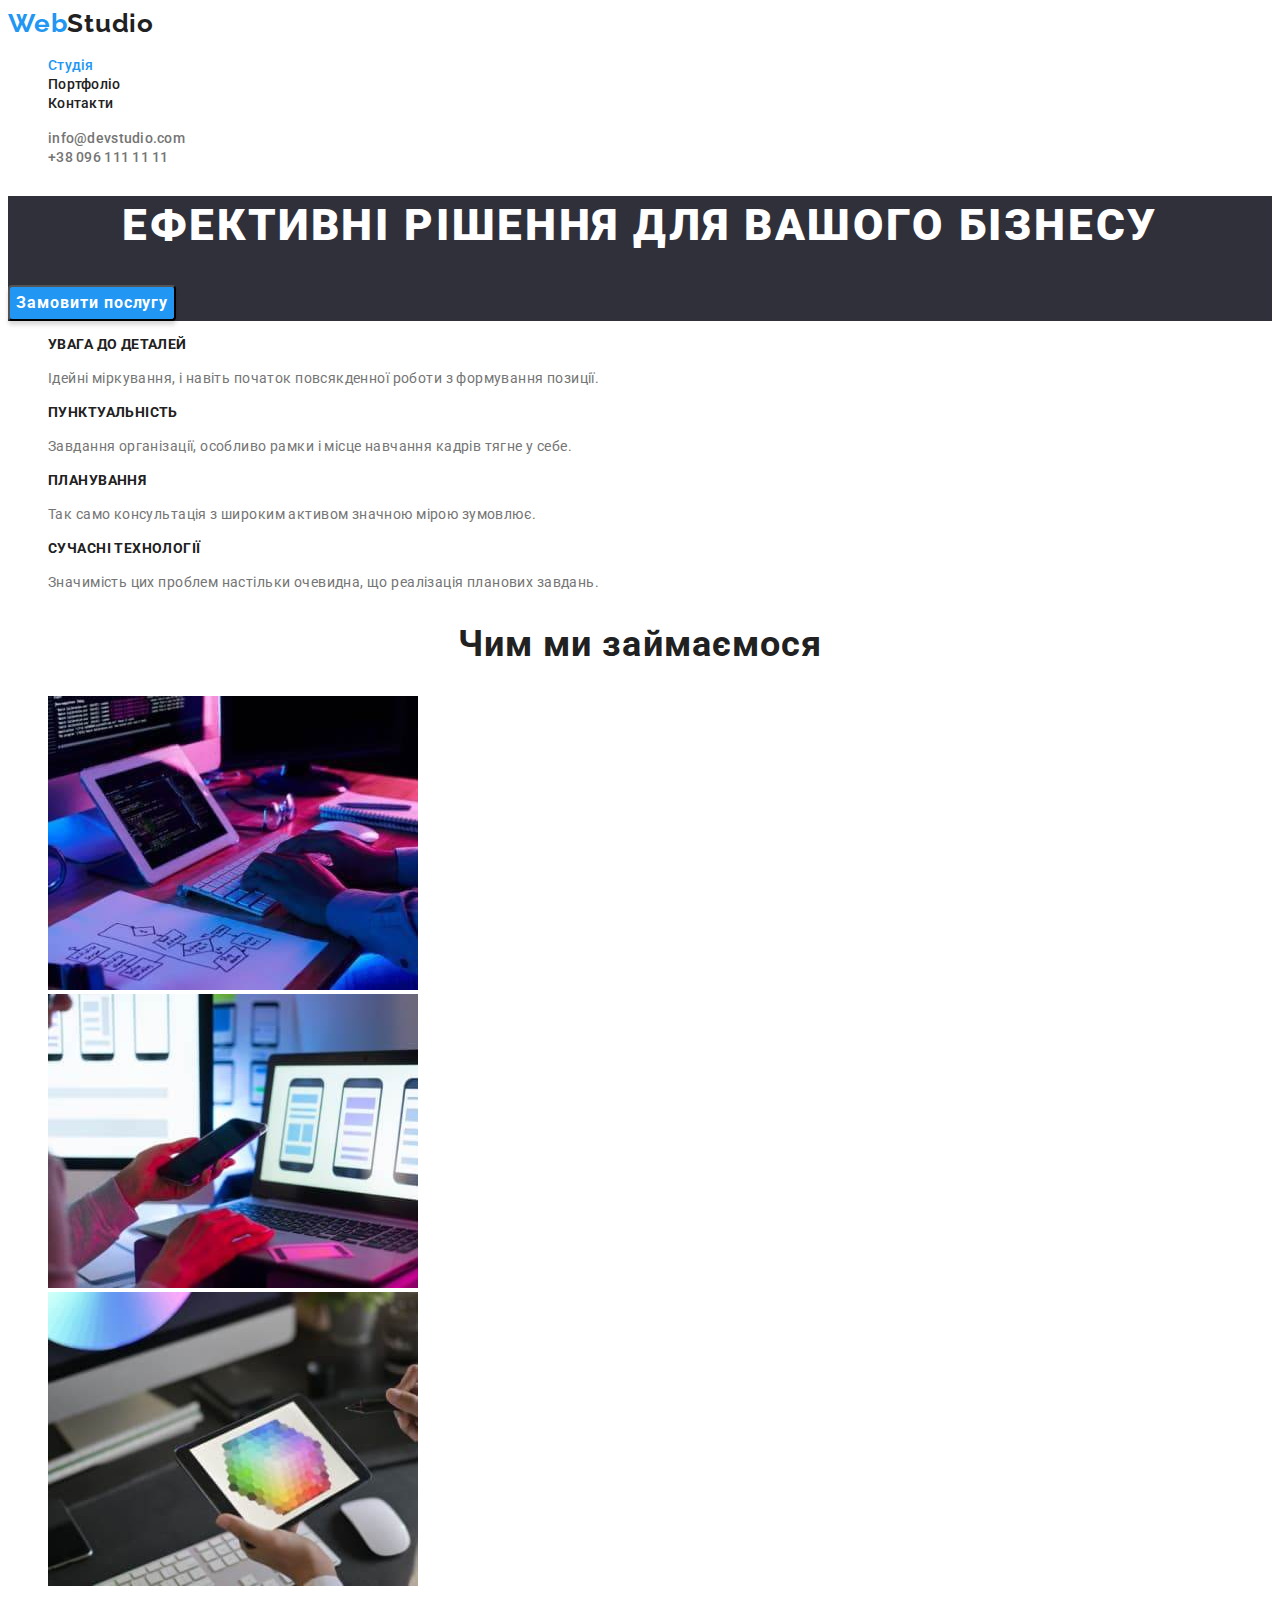
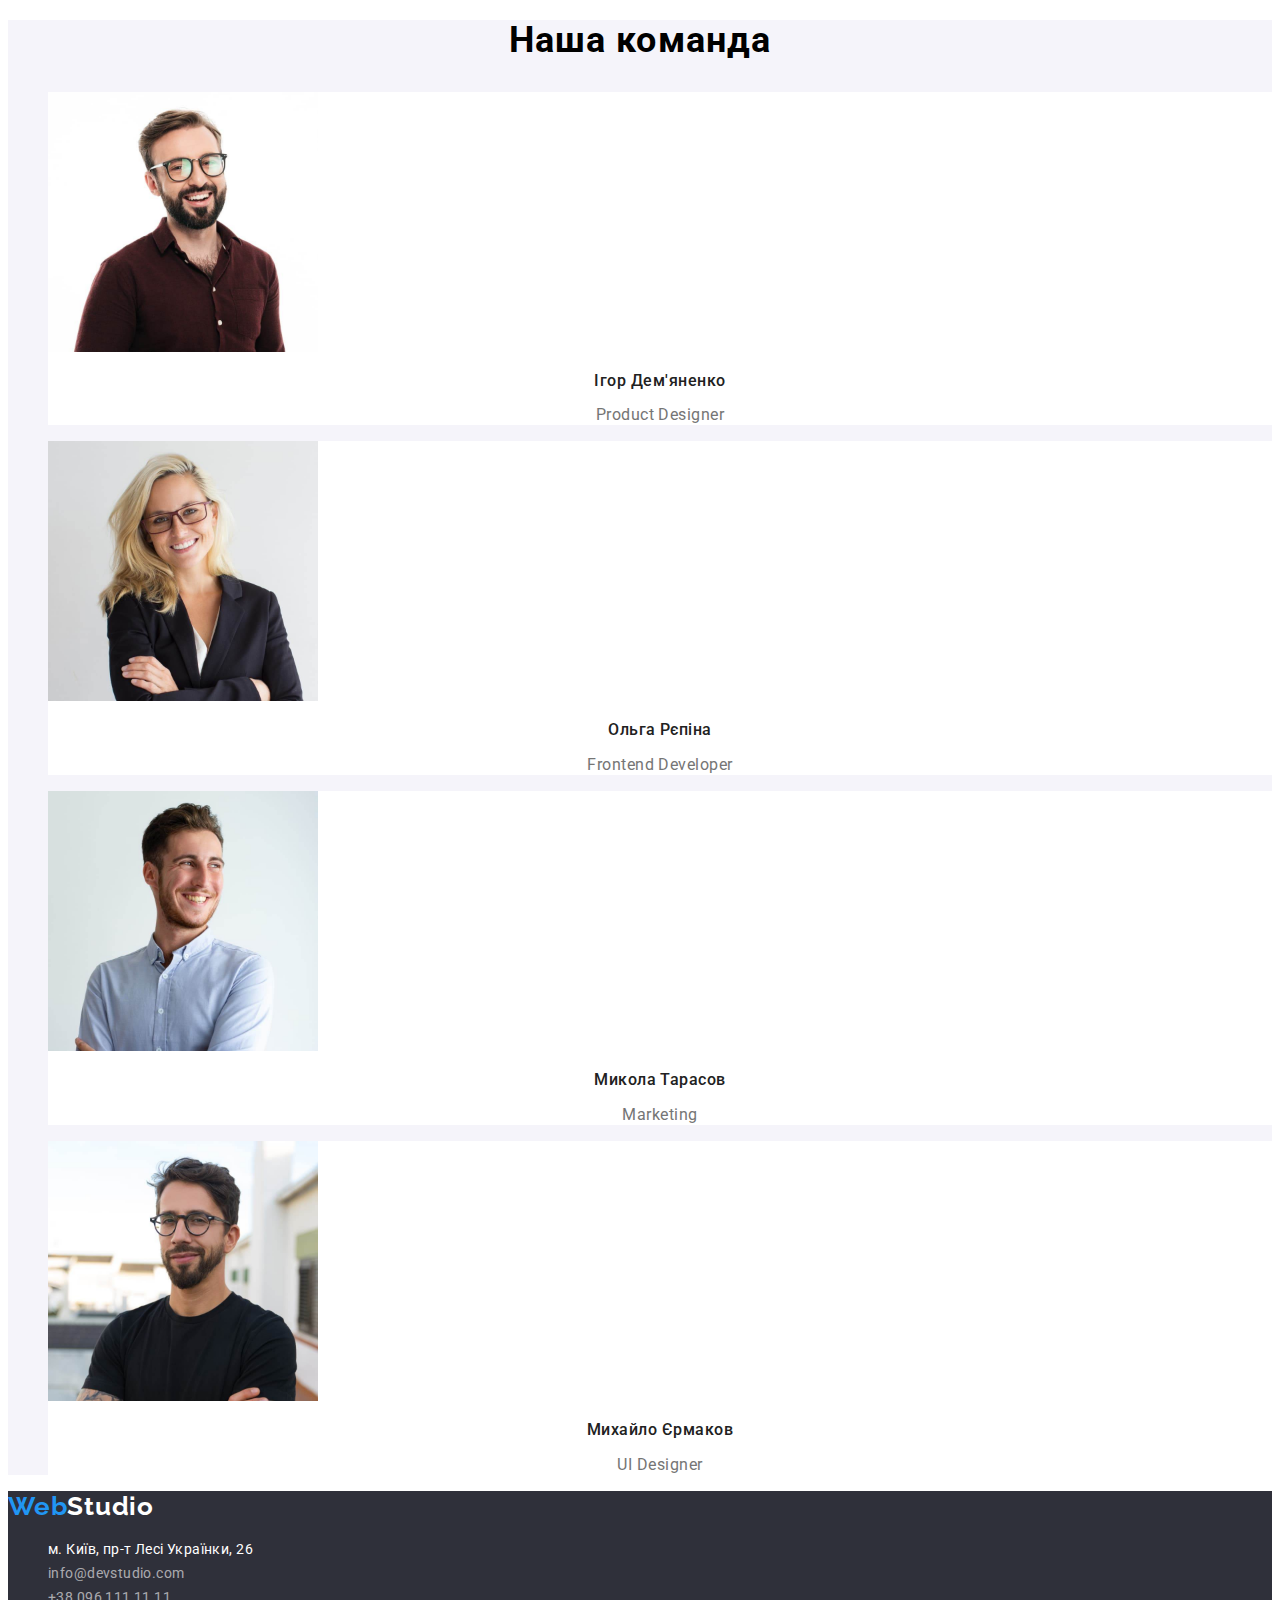
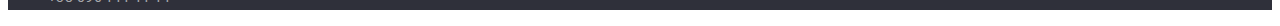
<file: index.html>
<!DOCTYPE html>
<html lang="uk">
<head>
    <meta charset="UTF-8">
    <meta http-equiv="X-UA-Compatible" content="IE=edge">
    <meta name="viewport" content="width=device-width, initial-scale=1.0">
    <title>Вебстудія</title>
    <link rel="preconnect" href="https://fonts.googleapis.com">
    <link rel="preconnect" href="https://fonts.gstatic.com" crossorigin>
    <link
        href="https://fonts.googleapis.com/css2?family=Montserrat:wght@400;700&family=Raleway:wght@700&family=Roboto:wght@400;500;700;900&display=swap"
        rel="stylesheet">
    <link rel="stylesheet" href="./css/styles.css">
</head>
<body class="site-body">
    
    <header class="header">
        <a class="logo-web link" href="index.html">Web<span class="logo-studio">Studio</span></a>
        <nav class="header-navigation">
      
      <ul class="header-list list">
        <li class="header-item"><a class="header-link link current" href="./index.html">Студія</a></li>
        <li class="header-item"><a class="header-link link" href="./portfolio.html">Портфоліо</a></li>
        <li class="header-item"><a class="header-link link" href="">Контакти</a></li>
      </ul>
    </nav>
      <ul class="header-list list">
        <li><a class="header-mail link" href="mailto:info@devstudio.com">info@devstudio.com</a></li>
        <li><a class="header-tel link" href="tel:+380961111111">+38 096 111 11 11</a></li>
      </ul>
    </header>

    <main>
    <section class="hero">
        <h1 class="hero-title">Ефективні рішення для вашого бізнесу</h1>
        <button class="hero-btn" type="button">Замовити послугу</button>
    </section>
    <section class="hero-after">
        <ul class="hero-after-list list">
            <li class="hero-after link">
                <h3 class="hero-after-title">увага до деталей</h3>
                <p class="hero-after-text">Ідейні міркування, і навіть початок повсякденної роботи з формування позиції.</p>
            </li>
            <li>
                <h3 class="hero-after-title">пунктуальність</h3>
                <p class="hero-after-text">Завдання організації, особливо рамки і місце навчання кадрів тягне у себе.</p>
            </li>
            <li>
                <h3 class="hero-after-title">планування</h3>
                <p class="hero-after-text">Так само консультація з широким активом значною мірою зумовлює.</p>
            </li>
            <li>
                <h3 class="hero-after-title">сучасні технології</h3>
                <p class="hero-after-text">Значимість цих проблем настільки очевидна, що реалізація планових завдань.</p>
            </li>
        </ul>
    </section>
    <section class="about">
        <h2 class="about-title">Чим ми займаємося</h2>
        <ul class="about-list list">
            <li class="about-item">
                <img src="./images/img-1.jpg" alt="Комп'ютер" width="370" height="294">
            </li>
            <li class="about-item">
                <img src="./images/img-2.jpg" alt="Мобільний телефон" width="370" height="294">
            </li>
            <li class="about-item">
                <img src="./images/img-3.jpg" alt="Планшет" width="370" height="294">
            </li>
        </ul>
    </section>
    <section class="team">
        <h2 class="team-title">Наша команда</h2>
        <ul class="team-list list">
            <li class="team-item">
                <img src="./images/img-4.jpg" alt="Дизайнер" width="270" height="260">
                <h3 class="team-item-title">Ігор Дем'яненко</h3>
                <p class="team-item-text">Product Designer</p>
            </li>
            <li class="team-item">
                <img src="./images/img-5.jpg" alt="Розробник" width="270" height="260">
                <h3 class="team-item-title">Ольга Рєпіна</h3>
                <p class="team-item-text">Frontend Developer</p>
            </li>
            <li class="team-item">
                <img src="./images/img-6.jpg" alt="Маркетолог" width="270" height="260">
                <h3 class="team-item-title">Микола Тарасов</h3>
                <p class="team-item-text">Marketing</p>
            </li>
            <li class="team-item">
                <img src="./images/img-7.jpg" alt="Дизайнер" width="270" height="260">
                <h3 class="team-item-title">Михайло Єрмаков</h3>
                <p class="team-item-text">UI Designer</p>
            </li>
        </ul>
    </section>
    </main>

    <footer class="footer">
    
    <a class="logo-web link" href="index.html">Web<span class="footer-logo-studio">Studio</span></a>
        <address class="contacts-adress">
            <ul class="contacts-list list">
                <li class="contacts-item"><a class="contacts-map-link link" href="https://goo.gl/maps/MqbujoNeLUjeFk4a8" target="_blank" rel="noopener noreferrer nofollow">м. Київ, пр-т Лесі Українки, 26</a></li>
                <li class="contacts-item"><a class="contacts-link link" href="mailto:info@devstudio.com">info@devstudio.com</a></li>
                <li class="contacts-item"><a class="contacts-link link" href="tel:+380961111111">+38 096 111 11 11</a></li>
            </ul>
        </address>
    </footer>
</body>
</html>
</file>
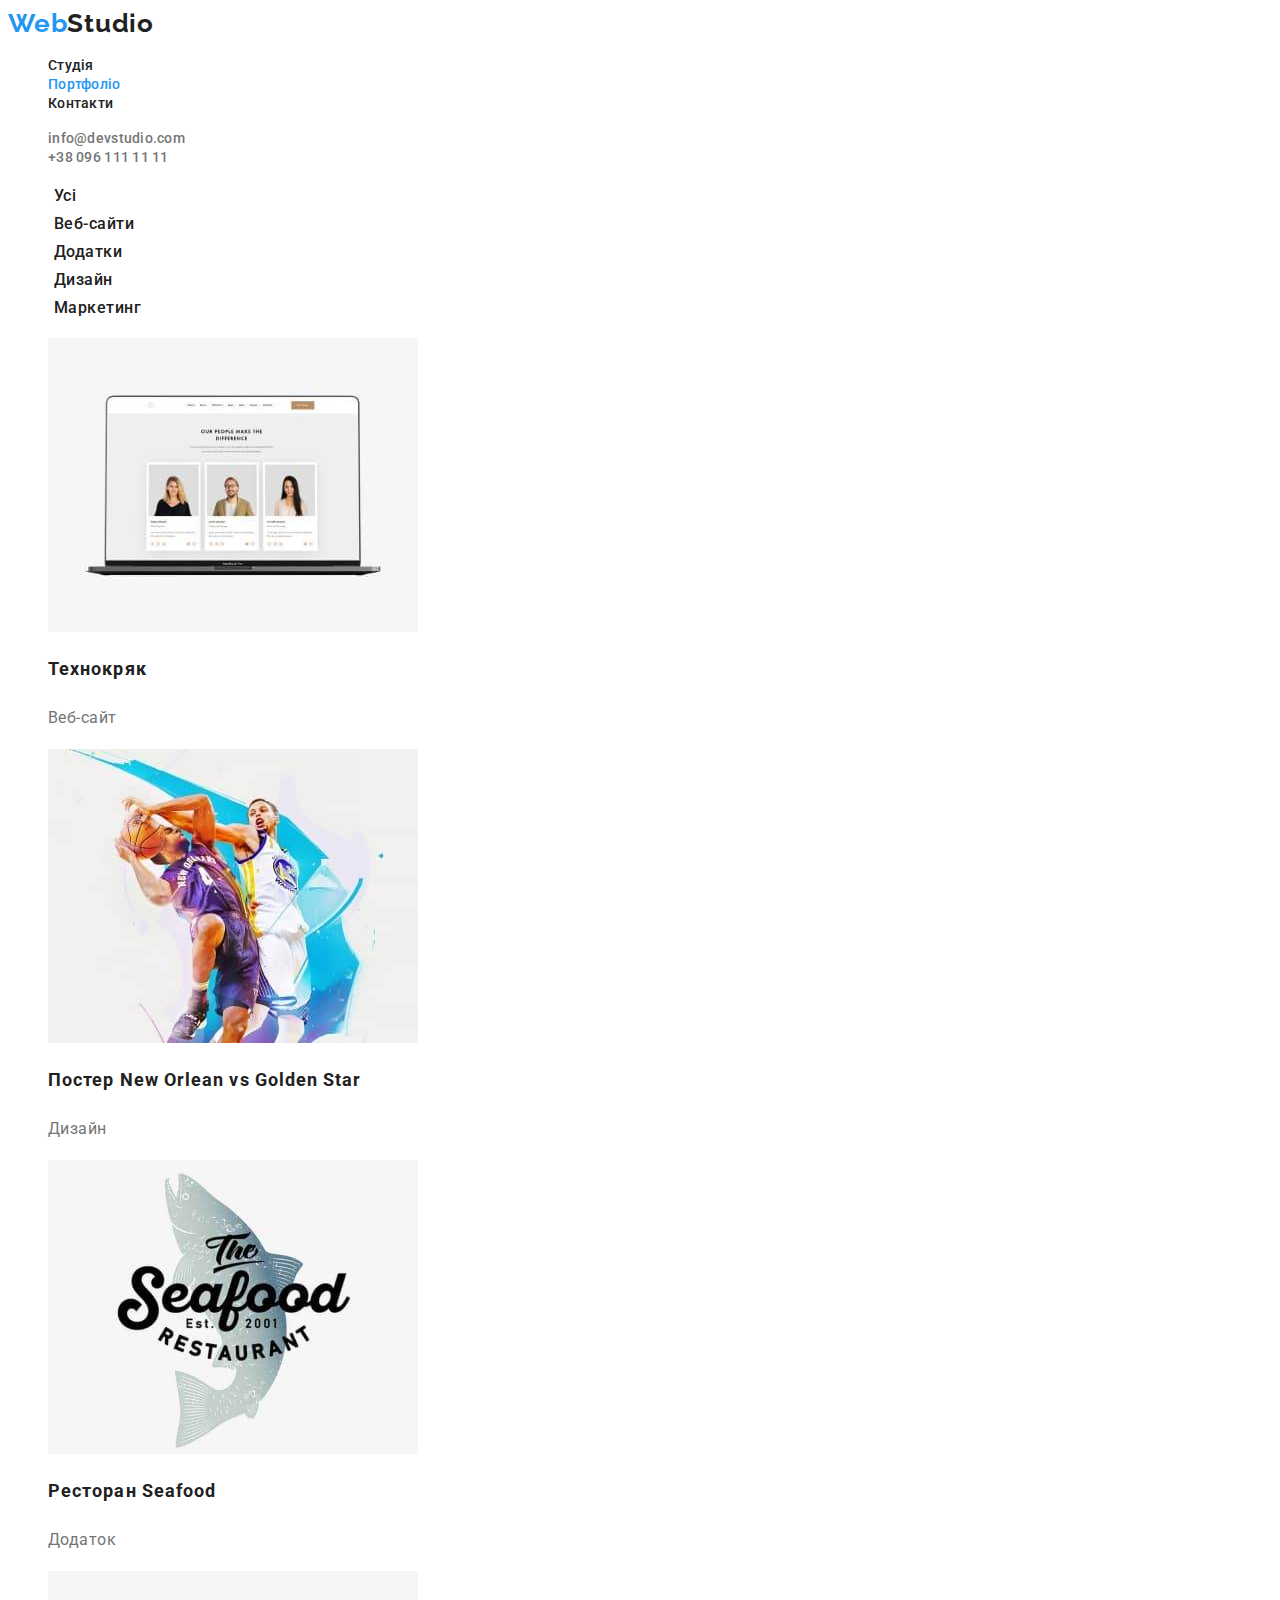
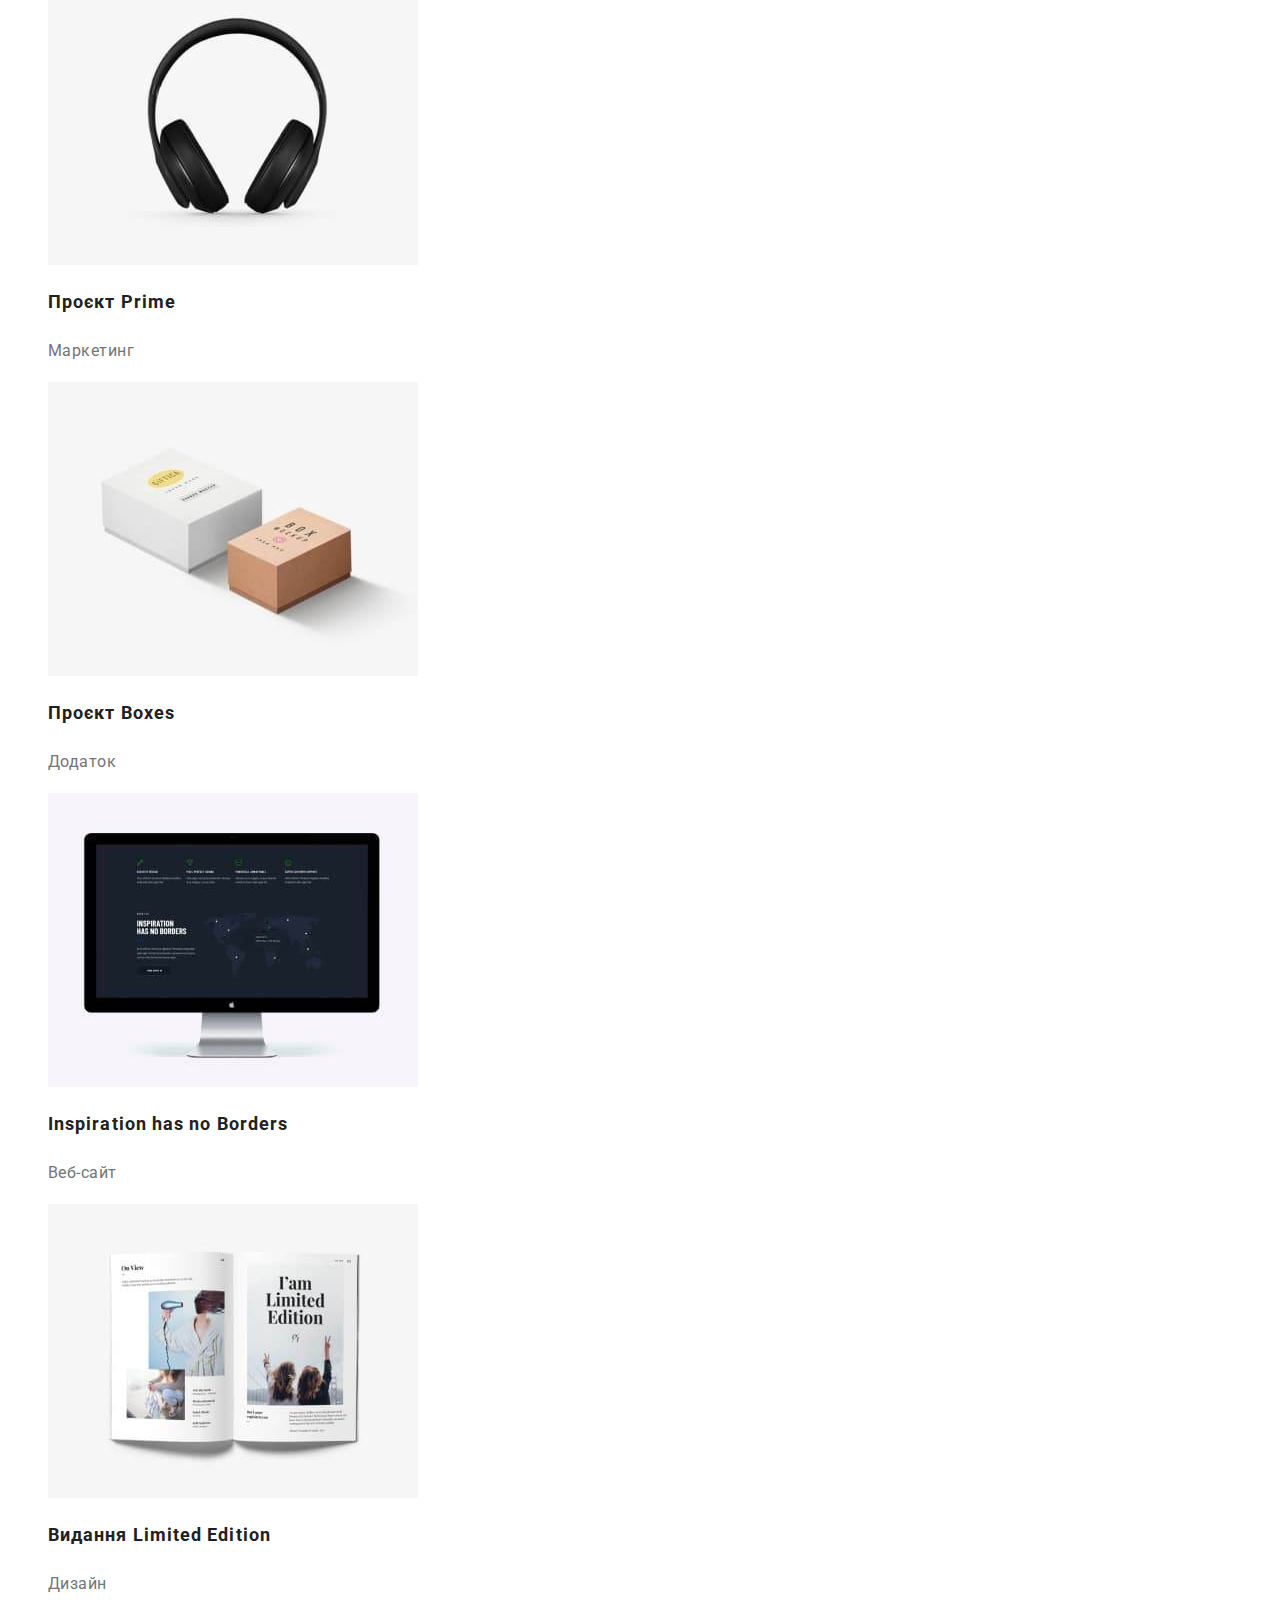
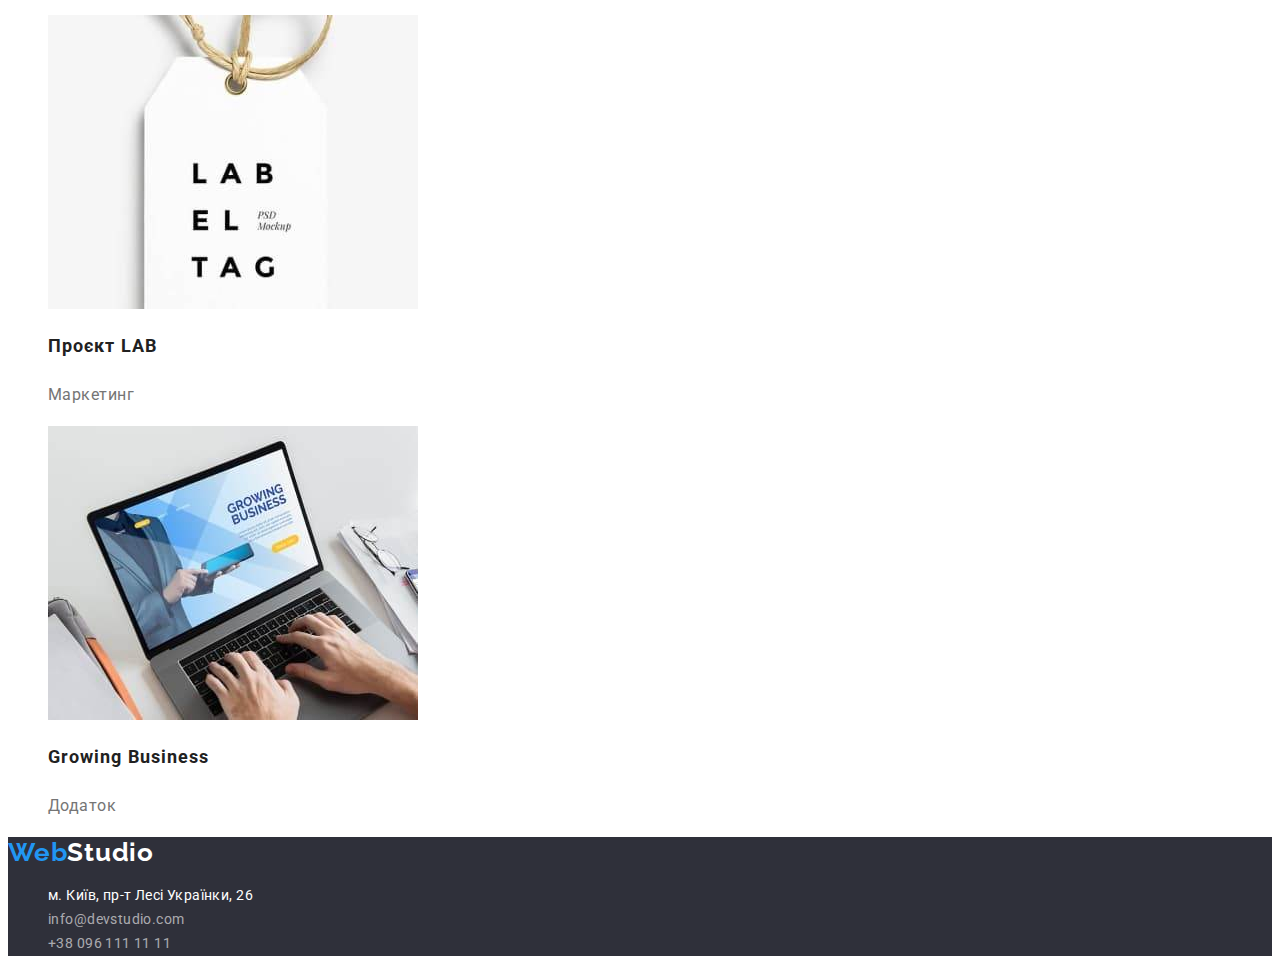
<file: portfolio.html>
<!DOCTYPE html>
<html lang="uk">

<head>
    <meta charset="UTF-8">
    <meta http-equiv="X-UA-Compatible" content="IE=edge">
    <meta name="viewport" content="width=device-width, initial-scale=1.0">
    <title>Вебстудія</title>
    <link rel="preconnect" href="https://fonts.googleapis.com">
    <link rel="preconnect" href="https://fonts.gstatic.com" crossorigin>
    <link
        href="https://fonts.googleapis.com/css2?family=Montserrat:wght@400;700&family=Raleway:wght@700&family=Roboto:wght@400;500;700;900&display=swap"
        rel="stylesheet">
    <link rel="stylesheet" href="./css/styles.css">
</head>

<body class="site-body">
    
    <header class="header">
        <a class="logo-web link" href="index.html">Web<span class="logo-studio">Studio</span></a>
        <nav class="header-navigation">

            <ul class="header-list list">
                <li class="header-item"><a class="header-link link" href="./index.html">Студія</a></li>
                <li class="header-item"><a class="header-link link current" href="./portfolio.html">Портфоліо</a></li>
                <li class="header-item"><a class="header-link link" href="">Контакти</a></li>
            </ul>
        </nav>
        <ul class="header-list list">
            <li><a class="header-mail link" href="mailto:info@devstudio.com">info@devstudio.com</a></li>
            <li><a class="header-tel link" href="tel:+380961111111">+38 096 111 11 11</a></li>
        </ul>

    </header>
    <main>
        <section> 
        <h1 class="visually-hidden">Наші проєкти</h1>
        <ul class="filters-list list">
            <li class="filters-btn"> <button class="portfolio-btn" type="button">Усі</button> </li>
            <li class="filters-btn"> <button class="portfolio-btn" type="button">Веб-сайти</button> </li>  
            <li class="filters-btn"> <button class="portfolio-btn" type="button">Додатки</button>  </li>  
            <li class="filters-btn"> <button class="portfolio-btn" type="button">Дизайн</button> </li>
            <li class="filters-btn"> <button class="portfolio-btn" type="button">Маркетинг</button> </li>

        </ul>
        <ul class="projects-list list">
            <li class="projects-item">
                <img src="./images/img-8.jpg" alt="Технокряк" width="370" height="294">
                <h2 class="projects-item-title">Технокряк</h2>
                <p class="projects-item-text">Веб-сайт</p>
            
            </li>
            <li class="projects-item">
                <img src="./images/img-9.jpg" alt="Постер" width="370" height="294">
                <h2 class="projects-item-title">Постер New Orlean vs Golden Star</h2>
                <p class="projects-item-text">Дизайн</p>
                
            </li>
            <li class="projects-item">
                <img src="./images/img-10.jpg" alt="Ресторан" width="370" height="294">
                <h2 class="projects-item-title">Ресторан Seafood</h2>
                <p class="projects-item-text">Додаток</p>
            </li>
            <li class="projects-item">
                <img src="./images/img-11.jpg" alt="Проєкт навушники" width="370" height="294">
            <h2 class="projects-item-title">Проєкт Prime</h2>
            <p class="projects-item-text">Маркетинг</p>
    </li>
            <li class="projects-item">
                <img src="./images/img-12.jpg" alt="Проєкт бокси" width="370" height="294">
            <h2 class="projects-item-title">Проєкт Boxes</h2>
            <p class="projects-item-text">Додаток</p>
            </li>
            <li class="projects-item">
                <img src="./images/img-13.jpg" alt="Натхнення без меж" width="370" height="294">
            <h2 class="projects-item-title">Inspiration has no Borders</h2>
            <p class="projects-item-text">Веб-сайт</p>
            </li>
            <li class="projects-item">
                <img src="./images/img-14.jpg" alt="Видання" width="370" height="294">
            <h2 class="projects-item-title">Видання Limited Edition</h2>
            <p class="projects-item-text">Дизайн</p>
            
            </li>
            <li class="projects-item">
                <img src="./images/img-15.jpg" alt="Проєкт Лаб" width="370" height="294">
            <h2 class="projects-item-title">Проєкт LAB</h2>
            <p class="projects-item-text">Маркетинг</p>
            </li>
            <li class="projects-item">
                <img src="./images/img-16.jpg" alt="Розвиток бізнесу" width="370" height="294">
            <h2 class="projects-item-title">Growing Business</h2>
            <p class="projects-item-text">Додаток</p>
            </li>
        </ul>
        </section>
    </main>

    <footer class="footer">

            <a class="logo-web link" href="index.html">Web<span class="footer-logo-studio">Studio</span></a>
            <address class="contacts-adress">
                <ul class="contacts-list list">
                    <li class="contacts-item"><a class="contacts-map-link link"
                            href="https://goo.gl/maps/MqbujoNeLUjeFk4a8" target="_blank"
                            rel="noopener noreferrer nofollow">м. Київ, пр-т Лесі Українки, 26</a></li>
                    <li class="contacts-item"><a class="contacts-link link"
                            href="mailto:info@devstudio.com">info@devstudio.com</a></li>
                    <li class="contacts-item"><a class="contacts-link link" href="tel:+380961111111">+38 096 111 11
                            11</a></li>
                </ul>
            </address>
    </footer>
</body>

</html>
</file>
<file: css/styles.css>
:root {
    --main-title-color: #ffffff;
    --second-title-color: #212121;
    --accent-color: #2196F3;
}




body {
    font-family: 'Roboto', sans-serif;
    background-color: var(--main-title-color);
}
.header-link.current {
    color: var(--accent-color);
}

    
 

.list {
    list-style: none;
}
.link {
    text-decoration: none;
}

.header {
    background-color: var(--main-title-color);
}
.logo-web {
        font-family: 'Raleway'; sans-serif ;
        font-style: normal;
        font-weight: 700;
        font-size: 26px;
        line-height: 1.2;
        letter-spacing: 0.03em;
        color: var(--accent-color);
}

.logo-studio {
    color: var(--second-title-color);
}



.header-link {
    font-weight: 500;
    font-size: 14px;
    line-height: 1.14;
    letter-spacing: 0.02em;
    color:#212121;

}

.header-link :hover,
.header-link :focus{
    color: var(--accent-color);
}
.header-list :hover, 
.header-list :focus {
    color: var(--accent-color);
}


.header-mail :hover, 
.header-mail :focus {
    color: var(--accent-color);
}

.header-tel :hover,
.header-tel :focus {
    color: var(--accent-color);
}
.contacts-map-link:hover,
.contacts-map-link:focus {
    color: var(--accent-color);
}
.contacts-link:hover,
.contacts-link:focus {
    color: var(--accent-color);
}


.header-mail {
        font-weight: 500;
        font-size: 14px;
        line-height: 1.14;
        letter-spacing: 0.02em;
        color: #757575;
}
.header-tel {
        font-weight: 500;
        font-size: 14px;
        line-height: 1.14;
        letter-spacing: 0.02em;
        color: #757575;
}
.hero {
    background-color: #2F303A;
}

.hero-title {
        font-weight: 900;
        font-size: 44px;
        line-height: 1.36;
        text-align: center;
        letter-spacing: 0.06em;
        text-transform: uppercase;
        color: var(--main-title-color)
}
.hero-btn {
        font-family:inherit;
        font-weight: 700;
        font-size: 16px;
        line-height: 1.88;
        display: flex;
        align-items: center;
        text-align: center;
        letter-spacing: 0.06em;
        color: var(--main-title-color);
        background-color: var(--accent-color);
        box-shadow: 0px 4px 4px rgba(0, 0, 0, 0.15);
        border-radius: 4px;
        cursor: pointer;
}
.hero-btn:hover,
.hero-btn:focus {
    background-color: #188CE8;
    box-shadow: 0px 4px 4px rgba(0, 0, 0, 0.15);
    border-radius: 4px;
}

.hero-after-title {
    font-weight: 700;
        font-size: 14px;
        line-height: 1.14;
        letter-spacing: 0.03em;
        text-transform: uppercase;
    
        color: var(--second-title-color);
}
.hero-after-text {
    font-family: 'Roboto';
        font-style: normal;
        font-weight: 400;
        font-size: 14px;
        line-height: 1.71;
        letter-spacing: 0.03em;
    
        color: #757575;
}
.about-title {
        font-weight: 700;
        font-size: 36px;
        line-height: 1.16;
        text-align: center;
        letter-spacing: 0.03em;
    
        color: var(--second-title-color)
        
}
.team {
    background-color: #F5F4FA;
}
.team-item {
    background-color: var(--main-title-color);
}
.team-title {
        font-weight: 700;
        font-size: 36px;
        line-height: 1.16;
        text-align: center;
        letter-spacing: 0.03em
        
}
.team-item-title {
        font-weight: 500;
        font-size: 16px;
        line-height: 1.18;
        text-align: center;
        letter-spacing: 0.03em;
        color: #212121;
}
.team-item-text {
    font-weight: 400;
        font-size: 16px;
        line-height: 1.18;
        text-align: center;
        letter-spacing: 0.03em;
        color: #757575;
}


.footer {
    background-color: #2F303A;
}
.footer-logo {
        font-family: 'Raleway';
        font-style: normal;
        font-weight: 700;
        font-size: 26px;
        line-height: 1.19;
        letter-spacing: 0.03em;
        color: var(--accent-color);
        color: var(--main-title-color);
}

.footer-logo-studio {
    color: var(--main-title-color);
}
.contacts-adress {
    font-style: normal;
}
.contacts-map-link {
        font-weight: 400;
        font-size: 14px;
        line-height: 1.71;
        letter-spacing: 0.03em;
        color: var(--main-title-color);
}

.contacts-link {
        font-weight: 400;
        font-size: 14px;
        line-height: 1.71;
        letter-spacing: 0.03em;
        color: rgba(255, 255, 255, 0.6);
}

    /*                           Стилі Портфоліо */
.visually-hidden {
    position: absolute;
    white-space: nowrap;
    width: 1px;
    height: 1px;
    overflow: hidden;
    border: 0;
    padding: 0;
    clip: rect(0 0 0 0);
    clip-path: inset(50%);
    margin: -1px;
}

    

.filters-btn {
    font-family: 'Roboto'; 
    font-style: normal;
    font-weight: 500;
    font-size: 16px;
    line-height: 1.62;
    
    letter-spacing: 0.03em;
    color: var(--second-title-color);
    cursor: pointer;
    border: none;
    list-style: none;
    text-decoration: none;
    text-transform: none;
    outline-style: none;
    
}

.filters-btn :hover,
.filters-btn :focus {
    color: #F5F4FA;;
    background-color: #2196F3;
 }

 .portfolio-btn {
        font-family: 'Roboto';
        font-style: normal;
        font-weight: 500;
        font-size: 16px;
        line-height: 1.62;
    
        letter-spacing: 0.03em;
        color: var(--second-title-color);
        background-color: var(--main-title-color);
        cursor: pointer;
        border: none;
        list-style: none;
        text-decoration: none;
        text-transform: none;
        outline-style: none;
 

 


 }
 .projects-item-title {
        font-family: inherit;
        font-weight: 700;
        font-size: 18px;
        line-height: 2;
        letter-spacing: 0.06em;
        color: var(--second-title-color);
 }
 .projects-item-text {
        font-family: inherit;
        font-style: normal;
        font-weight: 400;
        font-size: 16px;
        line-height: 1.88;
        letter-spacing: 0.03em;
        color: #757575;
 }
</file>
